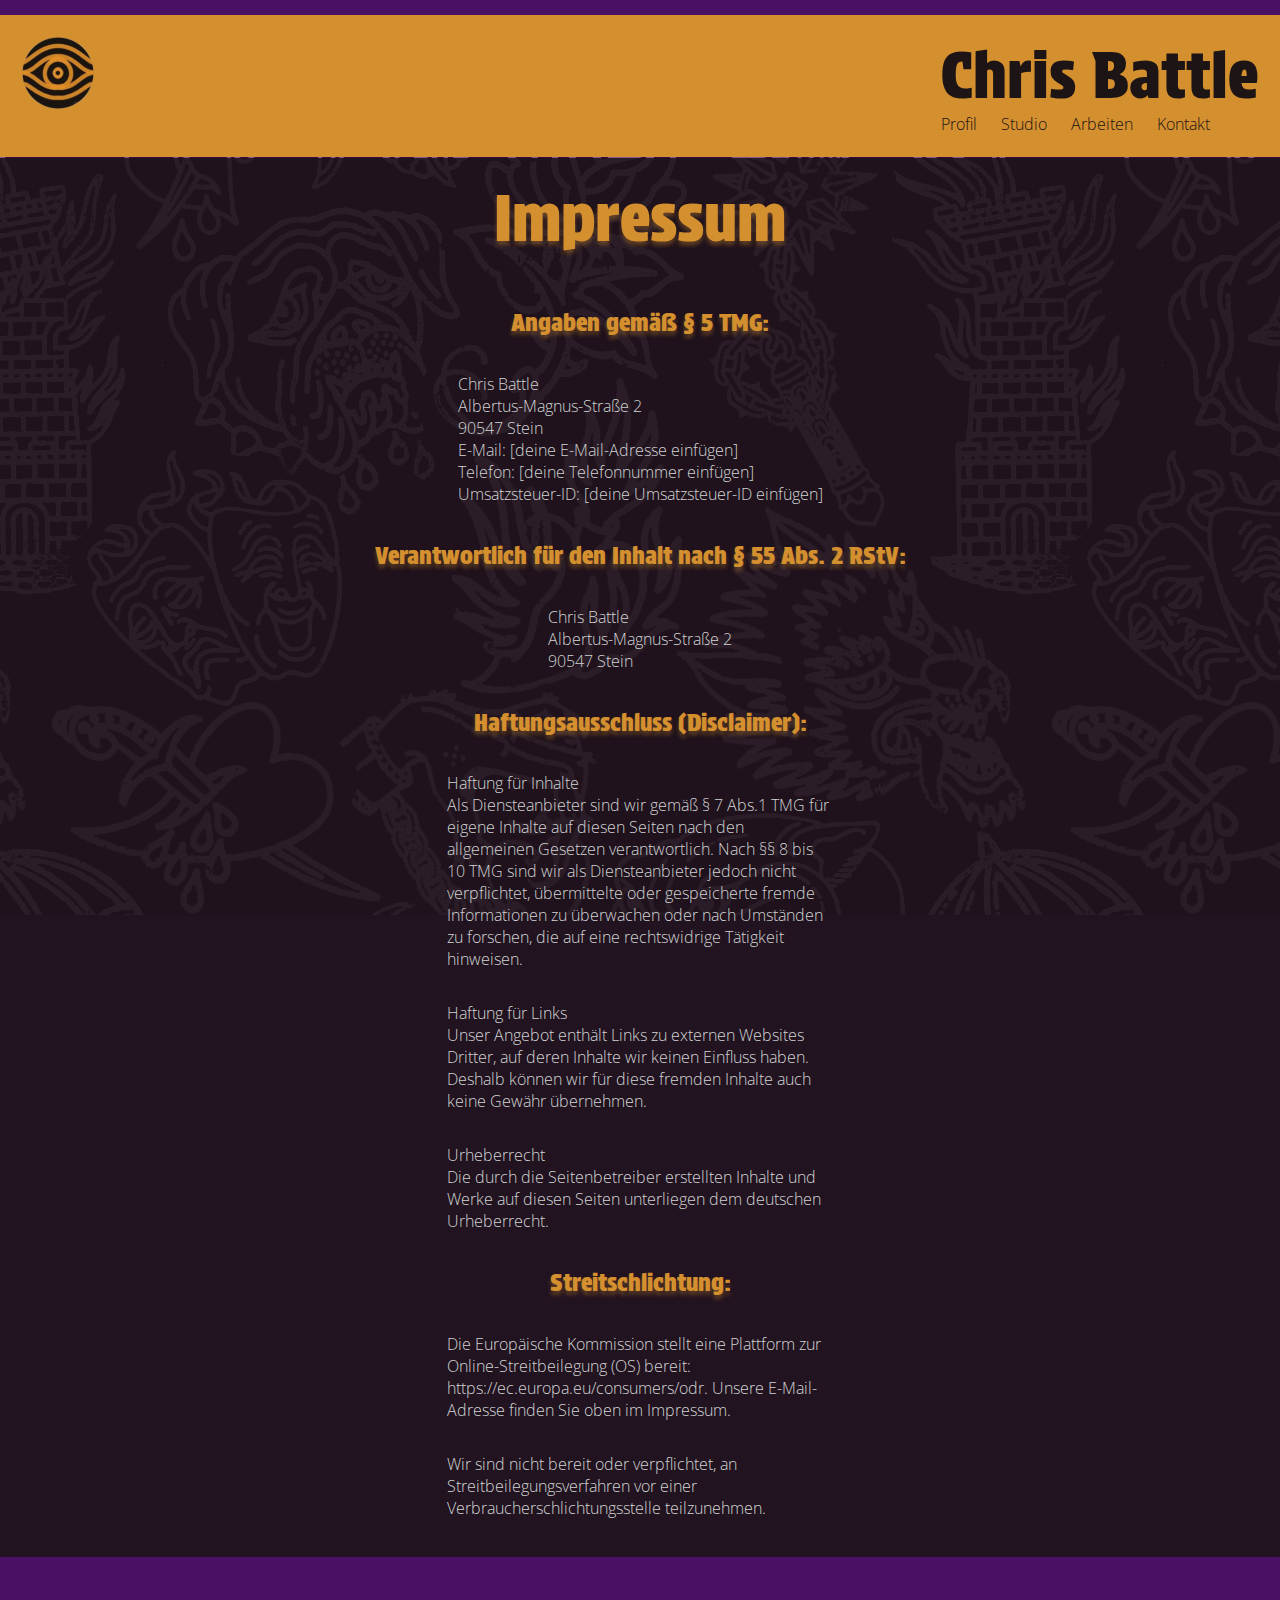
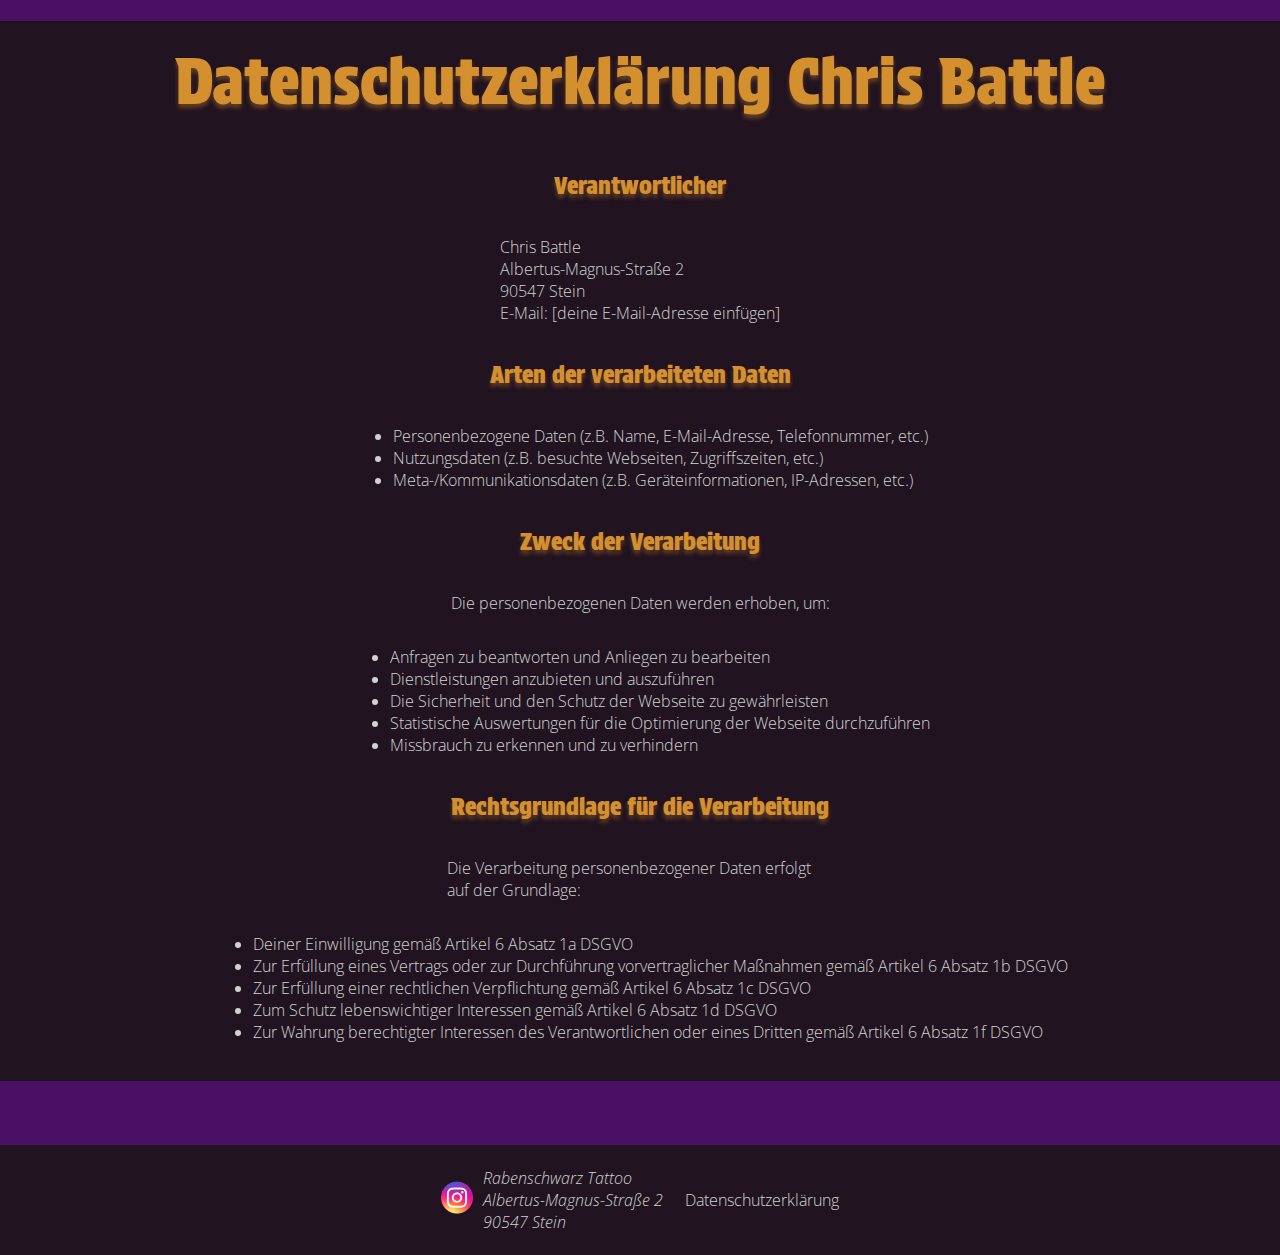
<file: datenschutzerklaerung.html>
<!DOCTYPE html>
<html lang="de">
<head>
    <meta charset="UTF-8">
    <meta name="viewport" content="width=device-width, initial-scale=1.0">
    <title>Datenschutzerklärung - Chris Battle</title>
	<link rel="stylesheet" href="styles.css">
<style>
@import url('https://fonts.googleapis.com/css2?family=Open+Sans:ital,wght@0,300..800;1,300..800&family=Protest+Strike&display=swap')
</style>

</head>
<body>
<header>
	<img class="logo" src="src/img/logo.png" alt="Chris Battle logo">
	<div class="header-text">
		<h1>Chris Battle</h1>  
		<nav>
		<a href="index.html#Profil">Profil</a>
		<a href="index.html#Studio">Studio</a>
		<a href="index.html#Arbeiten">Arbeiten</a>
		<a href="index.html#Kontakt">Kontakt</a>
		</nav>
	</div>
</header>
<main>
<section id="Impressum">
    <h1>Impressum</h1>

    <h2>Angaben gemäß § 5 TMG:</h2>
    <p>Chris Battle<br>
    Albertus-Magnus-Straße 2<br>
    90547 Stein<br>
    E-Mail: [deine E-Mail-Adresse einfügen]<br>
    Telefon: [deine Telefonnummer einfügen]<br>
    Umsatzsteuer-ID: [deine Umsatzsteuer-ID einfügen]</p>

    <h2>Verantwortlich für den Inhalt nach § 55 Abs. 2 RStV:</h2>
    <p>Chris Battle<br>
    Albertus-Magnus-Straße 2<br>
    90547 Stein</p>

    <h2>Haftungsausschluss (Disclaimer):</h2>
    <p>Haftung für Inhalte<br>
    Als Diensteanbieter sind wir gemäß § 7 Abs.1 TMG für eigene Inhalte auf diesen Seiten nach den allgemeinen Gesetzen verantwortlich. Nach §§ 8 bis 10 TMG sind wir als Diensteanbieter jedoch nicht verpflichtet, übermittelte oder gespeicherte fremde Informationen zu überwachen oder nach Umständen zu forschen, die auf eine rechtswidrige Tätigkeit hinweisen.</p>
    <p>Haftung für Links<br>
    Unser Angebot enthält Links zu externen Websites Dritter, auf deren Inhalte wir keinen Einfluss haben. Deshalb können wir für diese fremden Inhalte auch keine Gewähr übernehmen.</p>
    <p>Urheberrecht<br>
    Die durch die Seitenbetreiber erstellten Inhalte und Werke auf diesen Seiten unterliegen dem deutschen Urheberrecht.</p>

    <h2>Streitschlichtung:</h2>
    <p>Die Europäische Kommission stellt eine Plattform zur Online-Streitbeilegung (OS) bereit: https://ec.europa.eu/consumers/odr. Unsere E-Mail-Adresse finden Sie oben im Impressum.</p>
    <p>Wir sind nicht bereit oder verpflichtet, an Streitbeilegungsverfahren vor einer Verbraucherschlichtungsstelle teilzunehmen.</p>
</section>
</section>
<section id="Datenschutzerklärung">
    <h1>Datenschutzerklärung Chris Battle</h1>

    <h2>Verantwortlicher</h2>
    <p>Chris Battle<br>
    Albertus-Magnus-Straße 2<br>
    90547 Stein<br>
    E-Mail: [deine E-Mail-Adresse einfügen]</p>

    <h2>Arten der verarbeiteten Daten</h2>
    <ul>
        <li>Personenbezogene Daten (z.B. Name, E-Mail-Adresse, Telefonnummer, etc.)</li>
        <li>Nutzungsdaten (z.B. besuchte Webseiten, Zugriffszeiten, etc.)</li>
        <li>Meta-/Kommunikationsdaten (z.B. Geräteinformationen, IP-Adressen, etc.)</li>
    </ul>

    <h2>Zweck der Verarbeitung</h2>
    <p>Die personenbezogenen Daten werden erhoben, um:</p>
    <ul>
        <li>Anfragen zu beantworten und Anliegen zu bearbeiten</li>
        <li>Dienstleistungen anzubieten und auszuführen</li>
        <li>Die Sicherheit und den Schutz der Webseite zu gewährleisten</li>
        <li>Statistische Auswertungen für die Optimierung der Webseite durchzuführen</li>
        <li>Missbrauch zu erkennen und zu verhindern</li>
    </ul>

    <h2>Rechtsgrundlage für die Verarbeitung</h2>
    <p>Die Verarbeitung personenbezogener Daten erfolgt auf der Grundlage:</p>
    <ul>
        <li>Deiner Einwilligung gemäß Artikel 6 Absatz 1a DSGVO</li>
        <li>Zur Erfüllung eines Vertrags oder zur Durchführung vorvertraglicher Maßnahmen gemäß Artikel 6 Absatz 1b DSGVO</li>
        <li>Zur Erfüllung einer rechtlichen Verpflichtung gemäß Artikel 6 Absatz 1c DSGVO</li>
        <li>Zum Schutz lebenswichtiger Interessen gemäß Artikel 6 Absatz 1d DSGVO</li>
        <li>Zur Wahrung berechtigter Interessen des Verantwortlichen oder eines Dritten gemäß Artikel 6 Absatz 1f DSGVO</li>
    </ul>

</section>
</main>
<section id="Footer">
<footer>
    <div class="footer-left">

	<a href="https://www.instagram.com/chris.battle.ttt" target="_blank">
		<img class="insta" src="src/img/insta.png" alt="flink to insta profile">
	</a>
	<address>
		<p>Rabenschwarz Tattoo</p>
		<p>Albertus-Magnus-Straße 2</p>
		<p>90547 Stein</p>
	</address>
	    </div>
    <div class="footer-right">

	<a href="datenschutzerklaerung.html">Datenschutzerklärung</a>
	    </div>

</footer>
</section>
</body>
</html>
</file>
<file: styles.css>
html {
            scroll-behavior: smooth;
			  scroll-padding-top: 143px;
			    scroll-snap-type: y mandatory;


        }
body{  
margin:0;
background-color:#491064;
background-image: url('src/img/patternflashes.jpg');
background-repeat: repeat;
background-attachment: fixed;

font-family: "Open Sans", sans-serif;
  font-optical-sizing: auto;
  font-weight: 300;
  font-style: normal;
  font-variation-settings:"wdth" 100;
}

before {
    content: ' ';
    display: block;
    background-image: url('src/img/patternflashes.jpg');
    background-position: center;
    background-size: cover;
    height: 100vh; width: 100vw;
    top: 0; bottom: 0; left: 0; right: 0;
    position: fixed;
    z-index: -10; 
}
 main{
	 width:100%;
position:relative;

 }
section > img {
    margin-bottom: 24px;
}
 header > div > h1{
	 margin-bottom:0;
 }

h1{
	font-size:64px;
	font-family: "Protest Strike", sans-serif;
font-weight: 400;
font-style: normal;
margin:0;
margin-bottom: 32px;
}

h2,h3,h4,h5,h6 {
	font-family: "Protest Strike", sans-serif;
font-weight: 400;
font-style: normal;	
color:#D48F2F;
	text-shadow: 0 4px 4px rgba(212, 143, 47, 0.35);



}



header > h1{
	line-height:1;
}

section > h1{
	color:#D48F2F;
	text-shadow: 0 4px 4px rgba(212, 143, 47, 0.35);
	

}

 address >p {
	 margin:0;
 }
section{
	background-color:#1C1415DA;
	color: #D1D3D3;
    padding:22px;


}

footer {
    display: flex;
    justify-content: space-between; /* Verteilt den Inhalt gleichmäßig auf der horizontalen Achse */
    align-items: center;
}

.footer-left {
    display: flex;
    align-items: center;
	margin-right:22px;

}

.footer-left address {
    margin-left: 10px; /* Adjust spacing between the link and address */
}

section{
		   display: flex;
    flex-direction: column;
    justify-content: center; /* Align items vertically */
    align-items: center; /* Align items horizontally */
    min-height: 100vh; /* Set height to 100% of viewport height */
    margin-bottom: 64px;
    scroll-snap-align: start;
}

#Footer{
	height:auto;
    min-height: unset;
	background-color:none;
	margin-bottom:0;
}

header{
	background-color:#D48F2F;
	color: #1C1415;
	margin-bottom:16px;
padding:22px;	 
position: sticky;
    top: 0;
    left: 0;
    right: 0;
    z-index: 1000;
	display: flex;
            align-items: flex-start;
            justify-content: space-between;

        }

       

        .header-text {
            display: flex;
             flex-direction: column;
            align-items: flex-start;
        }

        nav {
            align-items: center;
        }

        nav a {
            margin-right: 20px;
            text-decoration: none;
            color: #1C1415;
        }

        nav a:last-child {
            margin-right: 0;
        }

.footer-right > a {
	color: #D1D3D3;
	text-decoration: none;
}
 .slider {
    overflow: hidden;
    position: relative;
  }
  .slider-container {
    display: flex;
    transition: transform 0.5s ease;
  }
  .slider-image {
    width: 100%;
    flex: 0 0 auto;
  }
  
  label {
        display: block;
        margin-bottom: 5px;
    }
    input[type="text"], input[type="email"], textarea {
        width: 250px;
        margin-bottom: 10px;
    }
    textarea {
        height: 100px;
    }

	
 #cookie-banner {
            position: fixed;
            bottom: 0;
            left: 0;
            width: 100%;
            background-color: #1C1415;
color: #D1D3D3;
            padding: 10px;
            text-align: center;
            box-shadow: 0 -2px 5px rgba(0, 0, 0, 0.1);
            z-index: 9999;
        }

        #cookie-banner p {
            margin: 0;
        }

        #cookie-banner button {
            background-color: #D48F2F;
            color: #1C1415;
            border: none;
            padding: 5px 15px;
            cursor: pointer;
        }
	p{
		max-width:386px;
	}	
	#cookie-banner > p{
		max-width:100%;
	}

#tattooForm label {
  color: #D1D3D3;
  margin-bottom: 16px;
    display: block;

}


button {
    margin-top: 10px; /* Adjust this value as needed */
}
#tattooForm input[type="text"],
#tattooForm input[type="email"],
#tattooForm input[type="number"],
#tattooForm textarea {
  padding: 10px;
  margin-bottom: 12px;
  border: 2px solid #D48F2F;
  background-color: #1C1415;
  color: #D1D3D3;
  border-radius: 5px; /* Optional: Runde Ecken für die Eingabefelder */

}

#tattooForm button[type="submit"] {
  background-color: #D48F2F;
  color: #1C1415;
  border: none;
  padding: 10px 20px;
  border-radius: 5px; /* Optional: Runde Ecken für den Button */
  cursor: pointer;
	height:60px;
	font-size:20px;
		font-family: "Protest Strike", sans-serif;
font-weight: 400;
font-style: normal;

}

#tattooForm button[type="submit"]:hover {
  background-color: #B06F25; /* Optional: Hintergrundfarbe ändern, wenn der Mauszeiger darüber schwebt */

}
		
	

/* Hover-Stil für Links im Header */
header nav a:hover {
    color: #fff; /* Ändern Sie die Textfarbe bei Hover */
}

/* Aktiver Stil für Links im Header */
header nav a:active {
    color: #ccc; /* Ändern Sie die Textfarbe im aktiven Zustand */
}

/* Fokusstil für Eingabefelder im Tattoo-Formular */
#tattooForm input[type="text"]:focus,
#tattooForm input[type="email"]:focus,
#tattooForm input[type="number"]:focus,
#tattooForm textarea:focus {
    border-color: #B06F25; /* Ändern Sie die Rahmenfarbe im Fokus */
    box-shadow: 0 0 5px rgba(176, 111, 37, 0.5); /* Optional: Fügt einen Schatten hinzu, wenn das Element den Fokus erhält */
}

/* Hover-Stil für Submit-Button im Tattoo-Formular */
#tattooForm button[type="submit"]:hover {
    background-color: #B06F25; /* Ändern Sie die Hintergrundfarbe beim Hover */
}

/* Aktiver Stil für Submit-Button im Tattoo-Formular */
#tattooForm button[type="submit"]:active {
    background-color: #8B4D1F; /* Ändern Sie die Hintergrundfarbe im aktiven Zustand */
}

footer a:hover {
    color: #fff; /* Ändern Sie die Textfarbe bei Hover */
}

/* Aktiver Stil für Links im Footer */
footer a:active {
    color: #ccc; /* Ändern Sie die Textfarbe im aktiven Zustand */
}

.message {
    display: flex;
    align-items: center;
    justify-content: center;
    padding: 10px;
    margin-top: 10px;
    border-radius: 10px; /* Abgerundete Ecken mit 10px */
    font-weight: bold;
    max-width: 300px;
}

.success {
    background-color: rgba(122, 201, 67, 0.9); /* Grüne Hintergrundfarbe für Erfolgsmeldung mit reduzierter Deckkraft */
    color: #fff; /* Weiße Textfarbe */
    border: 2px solid #7AC943; /* Knalliger Rahmen für Erfolgsmeldung */
    padding: 15px; /* Zusätzliches Padding für Erfolgsmeldung */
    margin: 10px; /* Zusätzlicher Abstand um die Erfolgsmeldung */
	    border-radius: 10px; /* Abgerundete Ecken mit 10px */

}

.error {
    background-color: rgba(255, 71, 71, 0.9); /* Rote Hintergrundfarbe für Fehlermeldung mit reduzierter Deckkraft */
    color: #fff; /* Weiße Textfarbe */
    border: 2px solid #FF4747; /* Knalliger Rahmen für Fehlermeldung */
    padding: 15px; /* Zusätzliches Padding für Fehlermeldung */
    margin: 10px; /* Zusätzlicher Abstand um die Fehlermeldung */
	    border-radius: 10px; /* Abgerundete Ecken mit 10px */

}

.icon {
    margin-right: 10px;
    font-size: 20px; /* Größere Symbolgröße */
}


.row {
    display: -ms-flexbox; /* IE10 */
    display: flex;
    -ms-flex-wrap: wrap; /* IE10 */
    flex-wrap: wrap;
    padding: 0 4px;
  }
  
  /* Create four equal columns that sits next to each other */
  .column {
    -ms-flex: 25%; /* IE10 */
    flex: 25%;
    max-width: 25%;
    padding: 0 4px;
  }
  
  .column img {
    margin-top: 8px;
    vertical-align: middle;
    width: 100%;
  }
  
  /* Responsive layout - makes a two column-layout instead of four columns */
  @media screen and (max-width: 800px) {
    .column {
      -ms-flex: 50%;
      flex: 50%;
      max-width: 50%;
    }
  }
  
  /* Responsive layout - makes the two columns stack on top of each other instead of next to each other */
  @media screen and (max-width: 600px) {
    .column {
      -ms-flex: 100%;
      flex: 100%;
      max-width: 100%;
    }
  }
</file>
